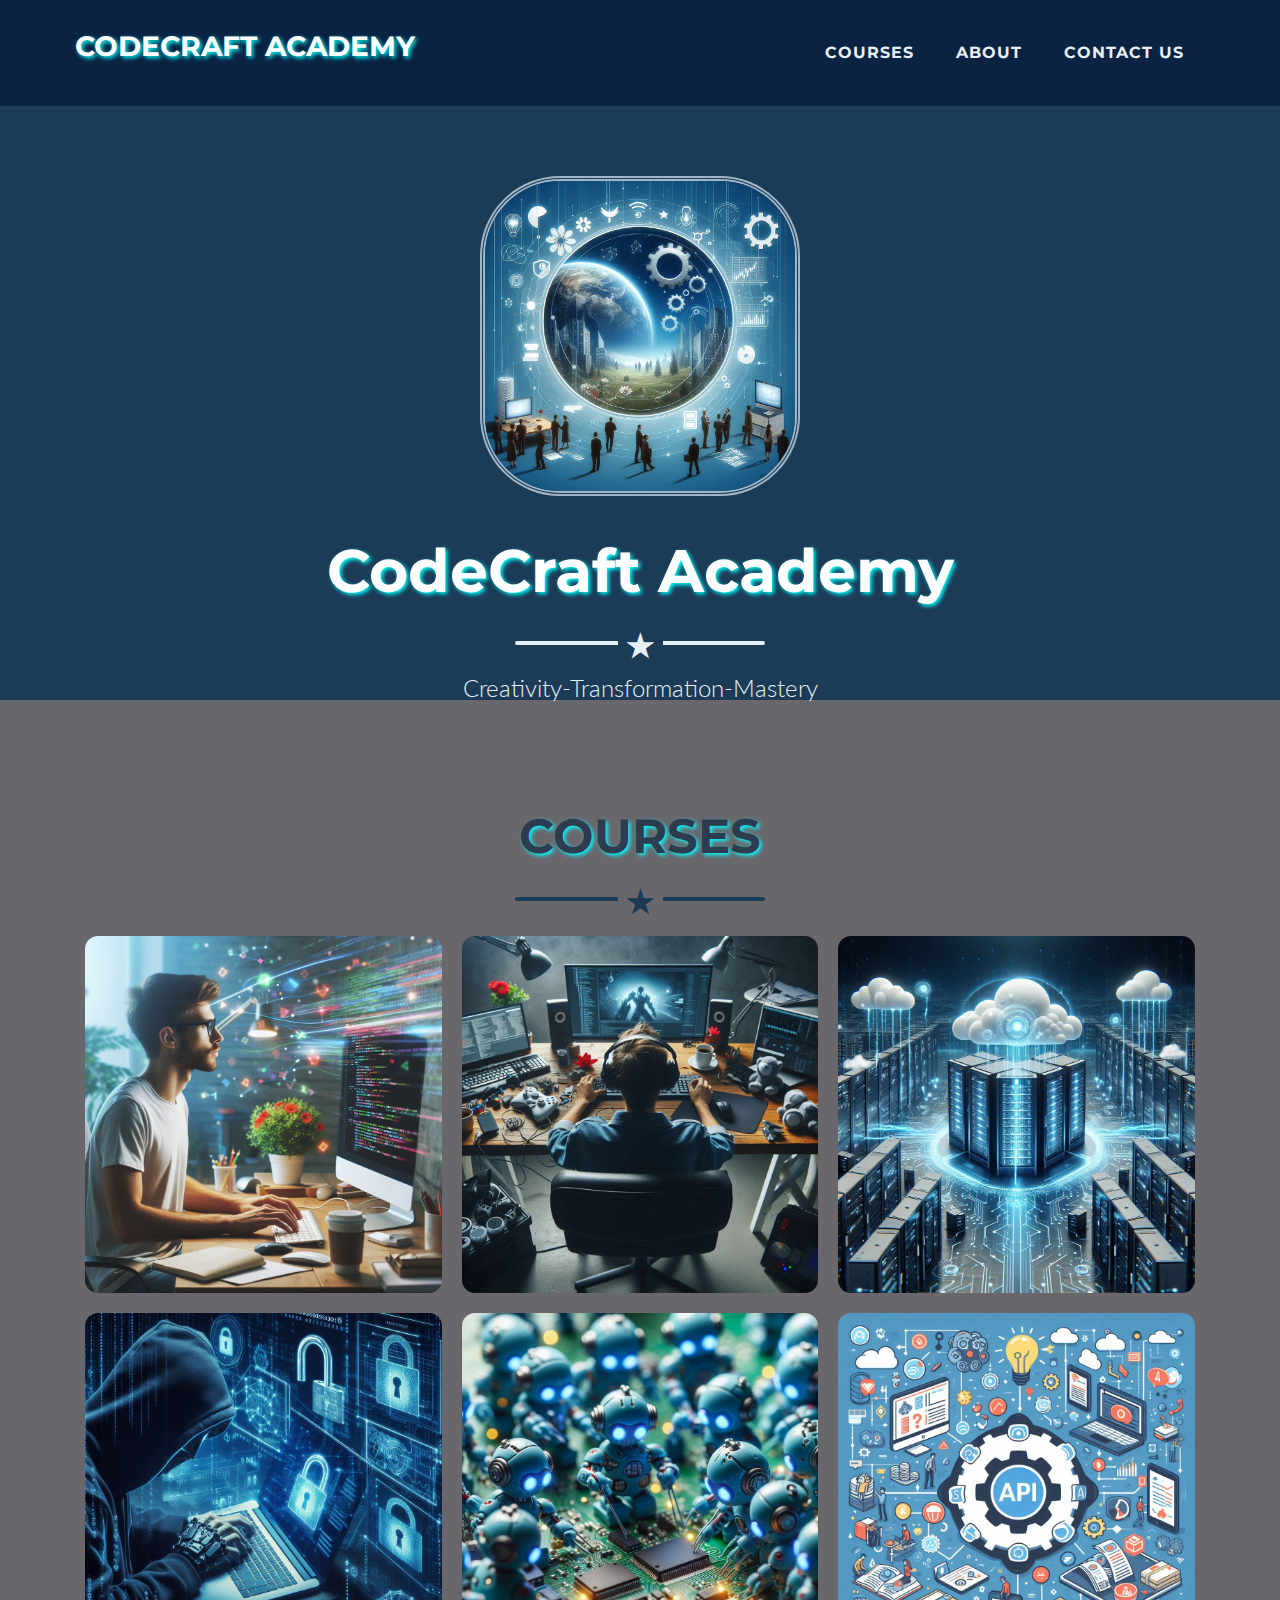
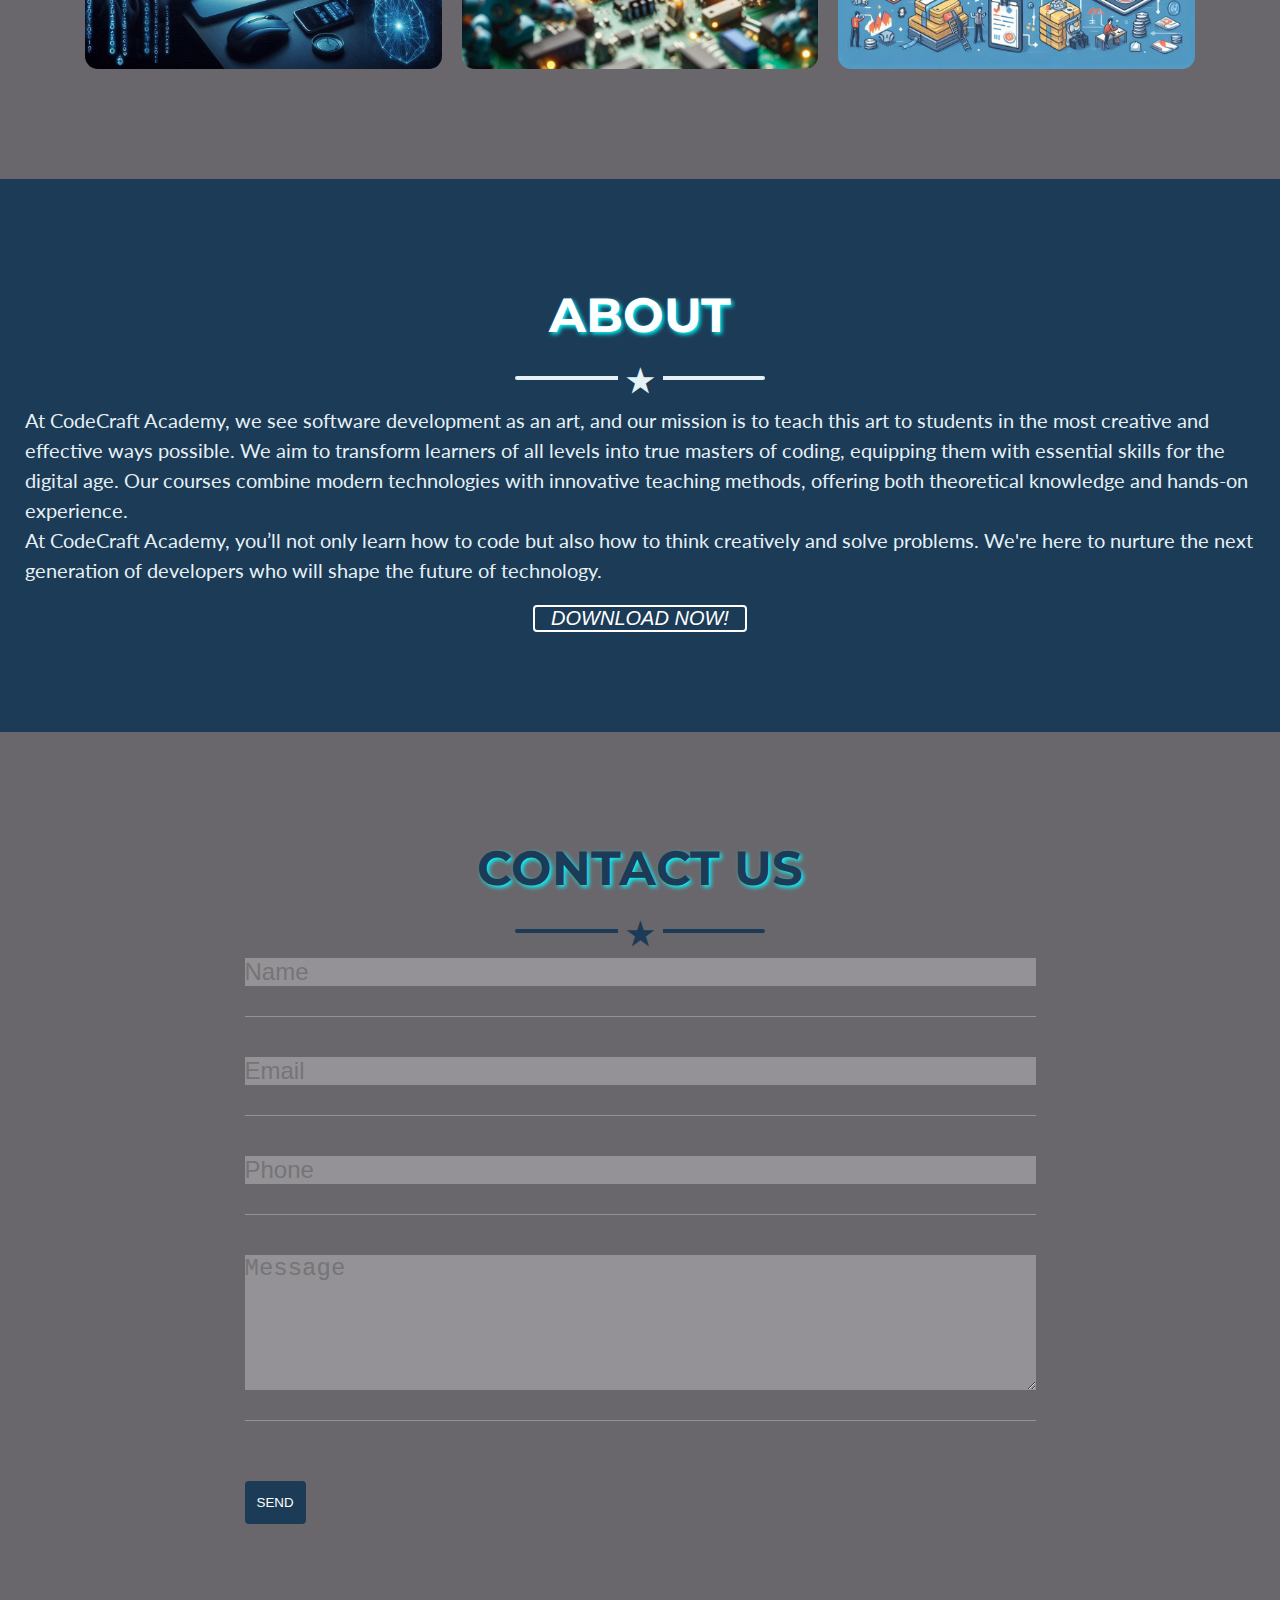
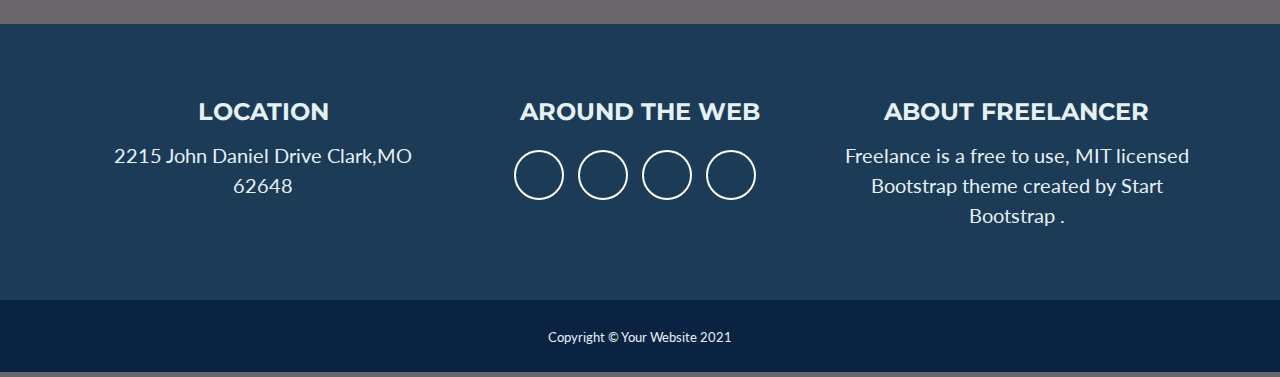
<file: Codecraft_frontend/index.html>
<!DOCTYPE html>
<html lang="en">

<head>
    <meta charset="UTF-8">
    <meta name="viewport" content="width=device-width, initial-scale=1.0">
    <meta name="description" content="">
    <meta name="author" content="">
    <title>Freelancer - Start Bootsrap Templates</title>
    <link rel="preconnect" href="https://fonts.googleapis.com">
    <link rel="preconnect" href="https://fonts.gstatic.com" crossorigin>
    <link
        href="https://fonts.googleapis.com/css2?family=Lato:ital,wght@0,100;0,300;0,400;0,700;0,900;1,100;1,300;1,400;1,700;1,900&display=swap"
        rel="stylesheet">
    <link rel="preconnect" href="https://fonts.googleapis.com">
    <link rel="preconnect" href="https://fonts.gstatic.com" crossorigin>
    <link
        href="https://fonts.googleapis.com/css2?family=Lato:ital,wght@0,100;0,300;0,400;0,700;0,900;1,100;1,300;1,400;1,700;1,900&family=Montserrat:ital,wght@0,100..900;1,100..900&display=swap"
        rel="stylesheet">
    <link rel="stylesheet" href="https://cdnjs.cloudflare.com/ajax/libs/font-awesome/6.6.0/css/all.min.css"
        integrity="sha512-Kc323vGBEqzTmouAECnVceyQqyqdsSiqLQISBL29aUW4U/M7pSPA/gEUZQqv1cwx4OnYxTxve5UMg5GT6L4JJg=="
        crossorigin="anonymous" referrerpolicy="no-referrer" />
    <link rel="stylesheet" href="style.css">
</head>


<body>
    <nav>
        <div class="container clearfix text-uppercase">
            <div id="logo-box">
                <a href="/" class=logo>
                    CodeCraft Academy
                </a>
            </div>
            <div id="nav-links" class="responsive">
                <ul>
                    <li class="nav-item nav-icon">
                        <a href="#" class="nav-link">
                            <i class="fa-solid fa-bars"> MENU</i>
                        </a>
                    </li>

                    <li class="nav-item text-uppercase ">
                        <a href="#" class="nav-link">
                            Courses
                        </a>
                    </li>
                    <li class="nav-item text-uppercase">
                        <a href="#" class="nav-link">
                            About
                        </a>
                    </li>
                    <li class="nav-item text-uppercase">
                        <a href="#" class="nav-link">
                            Contact Us
                        </a>
                    </li>
                </ul>
            </div>
        </div>
    </nav>
    <header>
        <div class="container">
            <img id="profile-image" src="images1/kapak.jpeg" alt="" class="img-fluid ">
            <br><br>
            <h1 id="highlighted"> CodeCraft Academy</h1>
            <hr class="star-light">
            <h2 style="font-size: x-large;">Creativity-Transformation-Mastery</h2>
        </div>
    </header>
    <section id="portfolio">
        <div class="container">
            <h2 id="highlighted">COURSES </h2>
            <hr class="star-dark">

            <div id="portfolio-images" class="clearfix">

                <div class="col">
                    <div class="portfolio-item">
                        <a href="#">
                            <img class="img-fluid-p" src="images1/webprogramlama.jpeg" alt="">
                            <div class="img-overlay">
                                <div class="texts">

                                    <p>Web programming creates interactive websites using HTML, CSS, and JavaScript for
                                        front-end, and PHP or Python for back-end...</p>


                                </div>
                            </div>
                        </a>
                    </div>
                </div>

                <div class="col">
                    <div class="portfolio-item">
                        <a href="#">
                            <img class="img-fluid-p" src="images1/oyungeliştirme.jpeg" alt="">
                            <div class="img-overlay">
                                <div class="texts">

                                    <p>Game development involves creating video games with coding, design, and graphics,
                                        using tools like Unity...</p>

                                </div>
                            </div>
                        </a>
                    </div>
                </div>

                <div class="col">
                    <div class="portfolio-item">
                        <a href="#">
                            <img class="img-fluid-p" src="images1/Bulutbilişim.jpeg" alt="">
                            <div class="img-overlay">
                                <div class="texts">

                                    <p>Cloud computing allows access to data and applications over the internet,
                                        providing scalability and cost-effectiveness...</p>

                                </div>
                            </div>
                        </a>
                    </div>
                </div>


                <div class="col">
                    <div class="portfolio-item">
                        <a href="#">
                            <img class="img-fluid-p" src="images1/Siber güvenlik.jpeg" alt="">
                            <div class="img-overlay">
                                <div class="texts">

                                    <p>Cybersecurity protects systems from digital threats by implementing security
                                        measures and risk assessments...</p>

                                </div>
                            </div>
                        </a>
                    </div>
                </div>

                <div class="col">
                    <div class="portfolio-item">
                        <a href="#">
                            <img class="img-fluid-p" src="images1/Gömülüsistemler.jpeg" alt="">
                            <div class="img-overlay">
                                <div class="texts">

                                    <p>Embedded systems are dedicated computers within larger devices, requiring
                                        programming knowledge for control functions...</p>

                                </div>
                            </div>
                        </a>
                    </div>
                </div>

                <div class="col">
                    <div class="portfolio-item">
                        <a href="#">
                            <img class="img-fluid-p" src="images1/APIgeliştirme.jpeg" alt="">
                            <div class="img-overlay">
                                <div class="texts">
                                    <p>API development enables software applications to communicate, using RESTful
                                        services and data formats like JSON...</p>

                                </div>
                            </div>
                        </a>
                    </div>
                </div>
            </div>

        </div>
    </section>

    <section id="about">
        <h2 id="highlighted">
            ABOUT
        </h2>
        <hr class="star-light">
        <div id="about-text" class="clearfix">
            <div class="left">
                <p class="text">
                    At CodeCraft Academy, we see software development as an art, and our mission is to teach this art to
                    students in the most creative and effective ways possible. We aim to transform learners of all
                    levels into true masters of coding, equipping them with essential skills for the digital age. Our
                    courses combine modern technologies with innovative teaching methods, offering both theoretical
                    knowledge and hands-on experience.
                </p>
            </div>
            <div class="right">
                <p class="text">
                    At CodeCraft Academy, you’ll not only learn how to code but also how to think creatively and solve
                    problems. We're here to nurture the next generation of developers who will shape the future of
                    technology.
                </p>
            </div>

        </div>
        <button class="btn btn-outline">

            <i class="fa-solid fa-download btn-large"> DOWNLOAD NOW!</i>

        </button>
    </section>


    <section id="contact">
        <div class="container">
            <h2 class="text-uppercase" id="highlighted">
                contact us
            </h2>
            <hr class="star-dark">

            <form id="contact-form">

                <div class="form-group">
                    <input type="text" id="name" placeholder="Name">
                </div>

                <div class="form-group">
                    <input type="text" id="email" placeholder="Email">
                </div>

                <div class="form-group">
                    <input type="text" id="phone" placeholder="Phone">
                </div>

                <div class="form-group">
                    <textarea id="message" rows="5" placeholder="Message"></textarea>
                </div>


                <button class="btn btn-primary">
                    SEND
                </button>
            </form>
        </div>
    </section>

    <footer>
        <div class="container clearfix">
            <div class="col">
                <h4 class="text-uppercase">
                    Location
                </h4>
                <p>2215 John Daniel Drive Clark,MO
                    62648 </p>
            </div>

            <div class="col">
                <h4 class="text-uppercase">
                    Around the web
                </h4>
                <ul>
                    <li>
                        <button class="btn btn-outline btn-social"><i class="fa-brands fa-x-twitter"></i>
                        </button>
                    </li>

                    <li>
                        <button class="btn btn-outline btn-social"><i class="fa-brands fa-linkedin"></i>
                        </button>
                    </li>

                    <li>
                        <button class="btn btn-outline btn-social"><i class="fa-brands fa-instagram"></i>
                        </button>
                    </li>

                    <li>
                        <button class="btn btn-outline btn-social"><i class="fa-brands fa-github"></i>
                        </button>
                    </li>
                </ul>
            </div>

            <div class="col">
                <h4 class="text-uppercase">
                    About Freelancer
                </h4>
                <p>
                    Freelance is a free to use, MIT licensed Bootstrap theme created by Start Bootstrap .
                </p>
            </div>
        </div>
    </footer>
    <div class="copyright">
        <div class="container">
            <small>Copyright © Your Website 2021</small>
        </div>
    </div>

    <script src="https://cdnjs.cloudflare.com/ajax/libs/jquery/3.7.1/jquery.min.js"
        integrity="sha512-v2CJ7UaYy4JwqLDIrZUI/4hqeoQieOmAZNXBeQyjo21dadnwR+8ZaIJVT8EE2iyI61OV8e6M8PP2/4hpQINQ/g=="
        crossorigin="anonymous" referrerpolicy="no-referrer"></script>
    <script>
        $(".nav-icon").click(function () {
            $("#nav-links").toggleClass("responsive");
            return false;
        });
    </script>
</body>

</html>
</file>
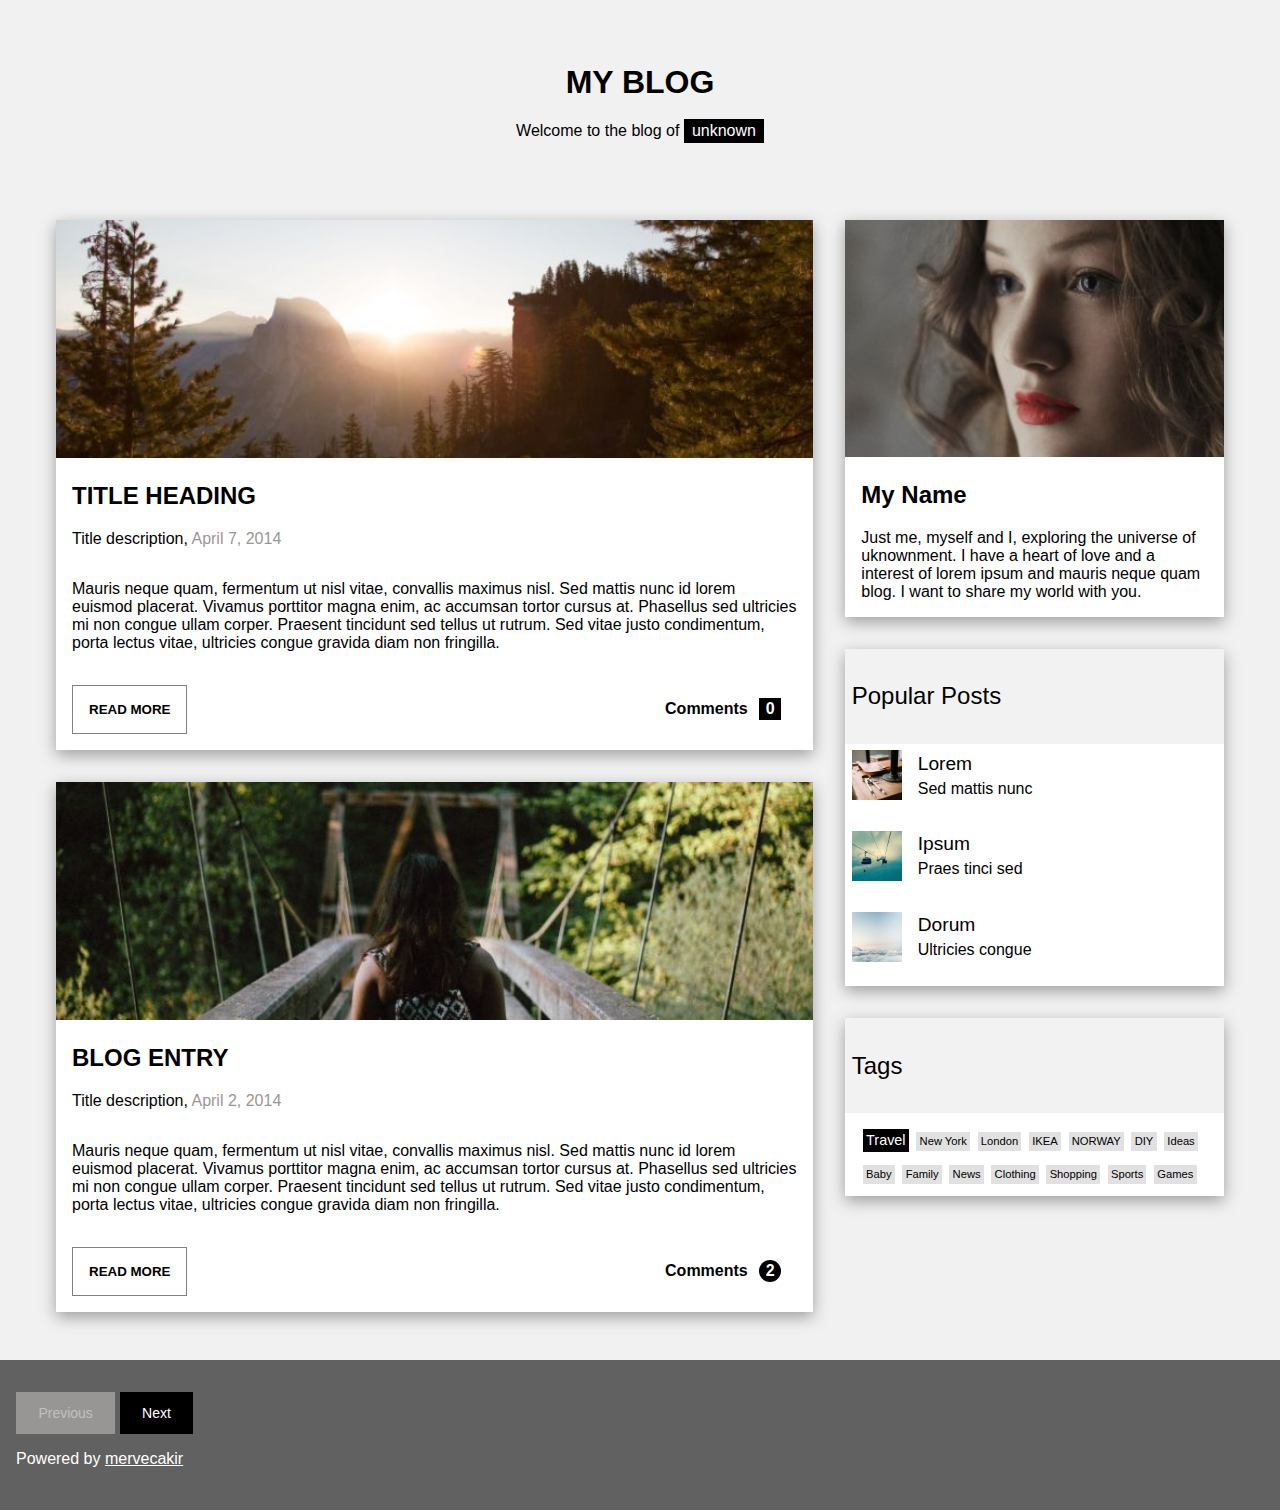
<file: Recreate_blog/template.html>
<!DOCTYPE html>
<html lang="en">

<head>
    <meta charset="UTF-8">
    <meta name="viewport" content="width=device-width, initial-scale=1.0">
    <title>My Blog Template</title>
    <link rel="preconnect" href="https://fonts.googleapis.com">
    <link rel="stylesheet" href="https://cdnjs.cloudflare.com/ajax/libs/font-awesome/6.6.0/css/all.min.css"
        integrity="sha512-Kc323vGBEqzTmouAECnVceyQqyqdsSiqLQISBL29aUW4U/M7pSPA/gEUZQqv1cwx4OnYxTxve5UMg5GT6L4JJg=="
        crossorigin="anonymous" referrerpolicy="no-referrer" />
    <link rel="stylesheet" href="style.css">
    <style>
        *,
        *::after,
        *::before {
            box-sizing: border-box;
        }

        body {
            margin: 0;
            padding: 0;
            font-family: "Lato", sans-serif;
            background-color: #f1f1f1;
        }

        mark {
            background-color: black;
            color: white;
            padding: .2rem .5rem;
        }

        header {
            padding: 2rem;
            margin: 2rem 0 3rem 0;
            text-align: center;
        }

        header h1 {
            text-transform: uppercase;
            margin-top: 0;

        }

        main {
            display: flex;
            max-width: 1200px;
            margin: 0 auto;
        }


        @media (max-width:990px) {
            main {
                flex-direction: column;
            }
        }

        .col1 {

            flex: 2;
            margin: 0 1rem;
        }

        .col2 {

            flex: 1;
            margin: 0 1rem;
        }

        footer {
            height: 150px;
            background-color: #616161;
            margin-top: 0.4rem;
        }

        .box {
            background-color: white;
            margin-bottom: 2rem;
            min-height: 150px;
            box-shadow: rgba(0, 0, 0, 0.35) 0px 5px 15px;

        }

        .box-padding {
            padding-bottom: 1rem;
        }
    </style>
</head>

<body>
    <header>
        <h1>My Blog</h1>
        <div class="site-desc"> Welcome to the blog of <mark>unknown</mark></div>
    </header>
    <main>
        <div class="col1">
            <div class="box box-padding">
                <div class="image-container">
                    <img src="images/woods.jpg" alt="">
                </div>
                <div class="text-body">
                    <h2>TITLE HEADING</h2>
                    <p>Title description,<span class="light"> April 7, 2014</span> </p>
                    <p>Mauris neque quam, fermentum ut nisl vitae, convallis maximus nisl. Sed mattis nunc id lorem
                        euismod
                        placerat. Vivamus porttitor magna enim, ac accumsan tortor cursus at. Phasellus sed ultricies mi
                        non
                        congue ullam corper. Praesent tincidunt sed tellus ut rutrum. Sed vitae justo condimentum, porta
                        lectus vitae, ultricies congue gravida diam non fringilla.</p>
                </div>
                <div class="button-container">
                    <button class="read-more-btn">READ MORE
                        <i class="fa-solid fa-angles-right"></i>
                    </button>
                    <div class="show">
                        <p class="bar"> <b> Comments </b></p>
                        <div class="square"> 0</div>
                    </div>
                </div>
            </div>


            <div class="box box-padding">
                <div class="image-container">
                    <img src="images/bridge.jpg" alt="">
                </div>
                <div class="text-body">
                    <h2>BLOG ENTRY </h2>
                    <p>Title description, <span class="light">April 2, 2014</span></p>
                    <p>Mauris neque quam, fermentum ut nisl vitae, convallis maximus nisl. Sed mattis nunc id lorem
                        euismod
                        placerat. Vivamus porttitor magna enim, ac accumsan tortor cursus at. Phasellus sed ultricies mi
                        non
                        congue ullam corper. Praesent tincidunt sed tellus ut rutrum. Sed vitae justo condimentum, porta
                        lectus vitae, ultricies congue gravida diam non fringilla.</p>
                </div>
                <div class="button-container">
                    <button class="read-more-btn">READ MORE <i class="fa-solid fa-angles-right"></i></button>
                    <div class="show">
                        <p class="bar"> <b> Comments </b></p>
                        <div class="circle">2</div>
                    </div>

                </div>
            </div>
        </div>
        <div class="col2">
            <div class="box">
                <div class="image-container">
                    <img src="images/avatar_g.jpg" alt="">
                </div>
                <div class="text-body">
                    <h2>My Name</h2>
                    <p>Just me, myself and I, exploring the universe of uknownment. I have a heart of love and a
                        interest of lorem ipsum and mauris neque quam blog. I want to share my world with you.</p>
                </div>
            </div>
            <div class="box">
                <div id="title">
                    <h4> Popular Posts</h4>
                </div>
                <ul class="menu">
                    <li class="list">
                        <div class="item-container">
                            <img src="images/workshop.jpg" alt="" class="list-img">
                            <div class="list-container">
                                <span class="list-title"> Lorem </span>
                                <span class="list-description">Sed mattis nunc</span>
                            </div>
                        </div>
                    </li>

                    <br>
                    <li class="list">
                        <div class="item-container">
                            <img src="images/gondol.jpg" alt="" class="list-img">
                            <div class="list-container">
                                <span class="list-title"> Ipsum </span>

                                <span class="list-description">Praes tinci sed</span>
                            </div>
                        </div>

                    </li>
                    <br>
                    <li class="list">
                        <div class="item-container">
                            <img src="images/skies.jpg" alt="" class="list-img">
                            <div class="list-container">
                                <span class="list-title"> Dorum </span>
                                <span class="list-description">Ultricies congue</span>
                            </div>
                        </div>
                    </li>
                    <br>
                </ul>
            </div>
            <div class="box">
                <div id="title">
                    <h4> Tags</h4>
                </div>
                <div>
                    <p class="tags-item">
                        <span class="tags">
                            <button class="btn-tags" id="black">Travel</button>
                            <button class="btn-tags">New York</button>
                            <button class="btn-tags">London</button>
                            <button class="btn-tags">IKEA</button>
                            <button class="btn-tags">NORWAY</button>
                            <button class="btn-tags">DIY</button>
                            <button class="btn-tags">Ideas</button>
                            <button class="btn-tags">Baby</button>
                            <button class="btn-tags">Family</button>
                            <button class="btn-tags">News</button>
                            <button class="btn-tags">Clothing</button>
                            <button class="btn-tags">Shopping</button>
                            <button class="btn-tags">Sports</button>
                            <button class="btn-tags">Games</button>
                        </span>
                    </p>
                </div>
            </div>
        </div>
    </main>
    <footer>
        <div class="footer-container">
            <div class="last-btn">
                <span>
                    <button class="larger-button lights " disabled>Previous</button>
                    <button class="larger-button dark">Next <i class="fa-solid fa-angles-right"></i> </button>
                </span>
            </div>
            <p>
                Powered by <span class="name">mervecakir </span>
            </p>
        </div>

    </footer>
</body>

</html>
</file>
<file: Codecraft_frontend/style.css>
* {
    padding: 0;
    margin: 0;
    box-sizing: border-box;
}

html {
    font-size: 6px;
}

body {
    font-family: "Lato", sans-serif;
    font-size: 1.6rem;
    font-weight: 400;
    line-height: 1.5;
    background-color: #69676c;
}

h1,
h2,
h3,
h4,
h5,
h6 {
    font-weight: 700;
    font-family: Montserrat;
}

a {
    text-decoration: none;
}

ul {
    list-style-type: none;
}

section {
    padding-top: 10rem;
    padding-bottom: 10rem;
    text-align: center;
}

.btn-large {
    font-size: 2rem;
    padding: 2.2rem 1.6rem;
}

.btn {
    margin-top: 2rem;
    font-weight: 400;
    display: inline-block;
    border: 2px solid #fff;
    border-radius: .4rem;
    cursor: pointer;
    transition: all .5s;
}

.btn:hover {
    box-shadow: 0px 0px 10px cyan,
        0px 0px 20px cyan,
        0px 0px 30px cyan,
        0px 0px 80px cyan;
}

.btn-social {
    width: 5rem;
    height: 5rem;
    border-radius: 50%;
    font-size: 2rem;
    line-height: 2rem;

}

.btn-social:hover {
    transform: translate(0, -10%);
}

.btn-outline {
    color: #fff;
    border-color: #fff;
    background-color: transparent;
}

.btn-outline:hover {
    color: #212529;
    background-color: #fff;

}

.btn-primary {
    background-color: #1C3B57;
    border-color: #1C3B57;
    padding: 1.2rem 1rem;
    color: #fff;
    transition: transform 0.3s ease;
}

.btn-primary:hover {
    background-color: #0A2342;
    border-color: #0A2342;
    transform: scale(1.2);


}

.img-fluid {
    max-width: 320px;
    height: auto;
    transition: transform 0.3s ease;
    border-radius: 25%;
    border: #a0b6c6 double 5px;
}

.img-fluid:hover {
    border-radius: 25%;
    transform: scale(1.2);

}

.clearfix::after {
    content: "";
    display: block;
    clear: both;
}

.container {
    width: 100%;
    margin-left: auto;
    margin-right: auto;
    padding-left: 0.5rem;
    padding-right: 0.5rem;
}

.col {
    float: left;
    width: 100%;
    padding: 1rem;

}

@media (min-width: 576px) {

    .container {
        max-width: 540px;
    }

    html {
        font-size: 7px;
    }

    .texts {
        font-size: 4rem;
    }
}

@media (min-width: 768px) {

    .container {
        max-width: 720px;
    }

    html {
        font-size: 8px;
    }

    .col {
        width: 50%;
    }

    .texts {
        font-size: 2rem;
        padding: 15px;
    }
}

@media (min-width: 992px) {

    .container {
        max-width: 960px;
    }

    html {
        font-size: 9px;
    }

    .col {
        width: 33.333%;
    }

    .texts {
        font-size: 2rem;
        padding: 20px;
    }
}

@media (min-width: 1200px) {

    .container {
        max-width: 1140px;
    }

    html {
        font-size: 10px;
    }

    .texts {
        font-size: 2rem;
    }
}

.text-uppercase {
    text-transform: uppercase;

}

/* Navbar*/

nav {
    width: 100%;
    font-family: Montserrat;
    background-color: #0A2342;
    color: #fff;
    padding-top: 2rem;
    padding-bottom: 2rem;
    position: fixed;
    z-index: 500;
}

#logo-box {
    float: left;
    padding-top: 0.5rem;
}


#logo-box .logo {
    font-weight: 700;
    font-size: 2.8rem;
    color: white;
    text-shadow: 2px 2px 4px cyan;
}

#nav-links {
    float: right;
}

#nav-links .nav-item {
    float: left;
    margin: 0.5rem;
}

#nav-links .nav-link {
    color: #E6F1F6;
    font-size: 1.6rem;
    font-weight: 700;
    display: block;
    padding: 1.6rem;
    letter-spacing: 0.1rem;
    transition: color 0.4s;

}

#nav-links .nav-link:hover {
    color: #69676c;
}

#nav-links .nav-icon {
    display: none;
}

@media(max-width:992px) {
    #logo-box {
        float: none;
        text-align: left;
    }

    #nav-links {
        float: none;
    }

    #nav-links .nav-link {
        font-size: 2rem;
        padding-left: 0;
    }

    #nav-links .nav-item {
        float: none;
        text-align: left;
    }

    #nav-links .nav-icon {
        display: block;
        position: absolute;
        top: 10px;
        right: 5px;
        font-size: 3rem;
    }

    #nav-links.responsive li:not(:first-child) {
        display: none;
    }
}


@media (min-width: 992px) {
    #about-text .left {
        float: left;
        width: 50%;
        padding-right: 10px;
        padding-left: 210px;
    }

    #about-text .right {
        float: right;
        width: 50%;
        padding-right: 210px;
        padding-left: 10px;
    }
}

/* Header */
header {
    background-color: #1C3B57;
    height: 700px;
    padding-top: calc(106px + 7rem);
    text-align: center;

}

header h1 {
    color: #E6F1F6;
    font-size: 6rem;
}

header h2 {
    color: #E6F1F6;
    font-size: 2.4rem;
    font-family: "Lato";
    font-weight: 300;
}

hr.star-light {
    border-color: #E6F1F6;
}

hr.star-dark {
    border-color: #1C3B57;
}

.star-light,
.star-dark {
    border: none;
    border-top: 0.4rem solid;
    border-radius: 10px;
    max-width: 25rem;
    margin: 2.5rem auto;
    overflow: visible;
    height: 0;
}

.star-light::after {
    color: #E6F1F6;
    background-color: #1C3B57;
}

.star-dark::after {
    color: #1C3B57;
    background-color: #69676c;
}

.star-light::after,
.star-dark::after {
    content: "\2605";
    font-weight: 900;
    font-size: 3.2rem;
    position: relative;
    top: -24px;
    padding: 0 8px;
}

/* portfolio */

#highlighted {
    color: white;
    text-shadow: 2px 2px 4px cyan;
}

#portfolio h2 {
    font-size: 4.8rem;
    color: #2D3D4F;
}

.img-fluid-p {
    max-width: 100%;
    height: auto;
}


.portfolio-item {
    position: relative;
}

.portfolio-item img {
    display: block;
    border-radius: 13px;
}

.img-overlay {
    position: absolute;
    top: 0;
    left: 0;
    height: 100%;
    width: 100%;
    background-color: #1C3B57;
    opacity: 0;
    transition: opacity 0.4s;
}


.img-overlay .icon {
    color: #E6F1F6;
    font-size: 8rem;
    position: absolute;
    top: 50%;
    left: 50%;
    transform: translate(-50%, -50%);

}

.portfolio-item:hover .img-overlay {
    opacity: 0.8;
    border-radius: 13px;
}


/* About */

#about {
    background-color: #1C3B57;
    color: #E6F1F6;
}

#about h2 {
    font-size: 4.8rem;
}

#about-text {
    text-align: left;
}

#about-text .left {
    float: none;
    width: 100%;
    padding-right: 5px;
    padding-left: 25px;
}

#about-text .right {
    float: none;
    width: 100%;
    padding-left: 25px;
    padding-right: 5px;
}

#about-text .text {
    font-size: 2rem;
}

.texts {
    color: white;
    position: absolute;
    top: 50%;
    left: 50%;
    text-align: justify;
    transform: translate(-50%, -50%);
    text-align: center;
    padding: 0.4rem;
}

/* Contact */

#contact h2 {
    font-size: 4.8rem;
    color: #1C3B57;
}

#contact-form {
    width: 70%;
    margin: 0 auto;
    text-align: left;
}

.form-group {
    border-bottom: 1px solid #949297;
    padding-bottom: 3rem;
    margin-bottom: 4rem;
}

.form-group input,
.form-group textarea {
    border: none;
    width: 100%;
    display: block;
    font-size: 2.4rem;
    background-color: #949297;
}

.form-group input:focus {
    outline: 0;
}

.form-group textarea:focus {
    outline: 0;
}

/* Footer */

footer {
    padding-top: 6rem;
    padding-bottom: 6rem;
    background-color: #1C3B57;
    color: #E6F1F6;
    text-align: center;
}

footer h4 {
    font-size: 2.4rem;
}

footer p {
    font-size: 2rem;
    margin-top: 1rem;
}

footer li {
    display: inline-block;
    margin-right: 1rem;
}

.copyright {
    background-color: #0A2342;
    padding-top: 2.4rem;
    padding-bottom: 2.4rem;
    color: #E6F1F6;
    text-align: center;
}
</file>
<file: Recreate_blog/style.css>
.image-container {
    width: 100%;
    height: 100%;
    overflow: hidden;
}

.image-container img {
    width: 100%;
    height: auto;

}

.text-body {
    margin-top: 1rem;
    /* Resim ile metin arasında boşluk */
    margin-bottom: 1;
    text-align: left;
    padding-right: 1rem;
    padding-left: 1rem;
}

.text-body p {
    padding-bottom: 1rem;
}

.light {
    color: rgb(155, 150, 150);
}

.read-more-btn {
    background-color: #fff;
    color: black;
    text-align: center;
    text-decoration: none;
    display: flex;
    justify-content: flex-start;
    border: 1px solid gray;
    font-weight: 600;
    padding: 1rem;
    align-items: center;
    margin-left: 1rem;


}

.read-more-btn:hover {
    background-color: rgb(189, 184, 184);
}

.button-container {
    display: flex;
    justify-content: space-between;
    align-items: center;
}

.bar {
    margin-right: 0.3rem;

}

.circle {
    width: 1.4rem;
    height: 1.4rem;
    background-color: black;
    color: white;
    border-radius: 50%;
    display: flex;
    justify-content: center;
    align-items: center;
    font-weight: bold;
    margin-left: 0.4rem;
}

.square {
    width: 1.4rem;
    height: 1.4rem;
    background-color: black;
    color: white;
    display: flex;
    justify-content: center;
    align-items: center;
    font-weight: bold;
    margin-left: 0.4rem;
}

.show {
    display: none;
    align-items: center;
    margin-right: 2rem;

}

@media (min-width: 600px) {
    .show {
        display: flex;

    }
}

#title {
    background-color: rgb(242, 242, 242);
    padding: 0.1rem 0.4rem;

}

h4 {
    font-weight: 500;
    font-size: 1.5rem;

}

.menu {
    list-style-type: none;
    margin: 0;
    padding: 0;
}

.item-container {
    display: flex;
    align-items: center;

}

.list {
    padding: 0.4rem;
    transition: 0.3s;
}

.list-container {
    line-height: 1.4;
}

.list-img {
    width: 50px;
    height: auto;
    margin-right: 1rem;
}

.list-title {
    font-size: 1.2rem;
    display: block;

}

.list-description {
    font-size: 1rem;

}

.list:hover {
    background-color: rgb(189, 184, 184);

}

.tags-item {
    margin: 1rem;
}

.btn-tags {
    background: rgb(226, 225, 225);
    border: none;
    padding: 0.2rem;
    margin-top: 0.5 rem;
    margin-bottom: 0.8rem;
    margin-right: 0.1rem;
    margin-left: 0.1rem;
    font-size: 0.7rem;
}

#black {
    background-color: black;
    color: white;
    font-size: 0.9rem;
    padding: auto;
}

.footer-container {
    margin: 1rem 1rem;
}

.larger-button {
    padding: 0.8rem 1.4rem;
    font-size: 14px;
    margin-top: 2rem;
    color: white;
    border: none;
    transition: transform 0.3s;
}

.lights:disabled {
    background-color: rgb(189, 184, 184);
    color: white;
    cursor: not-allowed;
    opacity: 0.6;
}


.dark {
    background-color: black;
}

.dark:hover {
    background-color: rgb(189, 184, 184);
    cursor: pointer;
}

footer .footer-container>p {
    color: white;
    margin-bottom: 4rem;
}

.name {
    text-decoration: underline;
}
</file>
